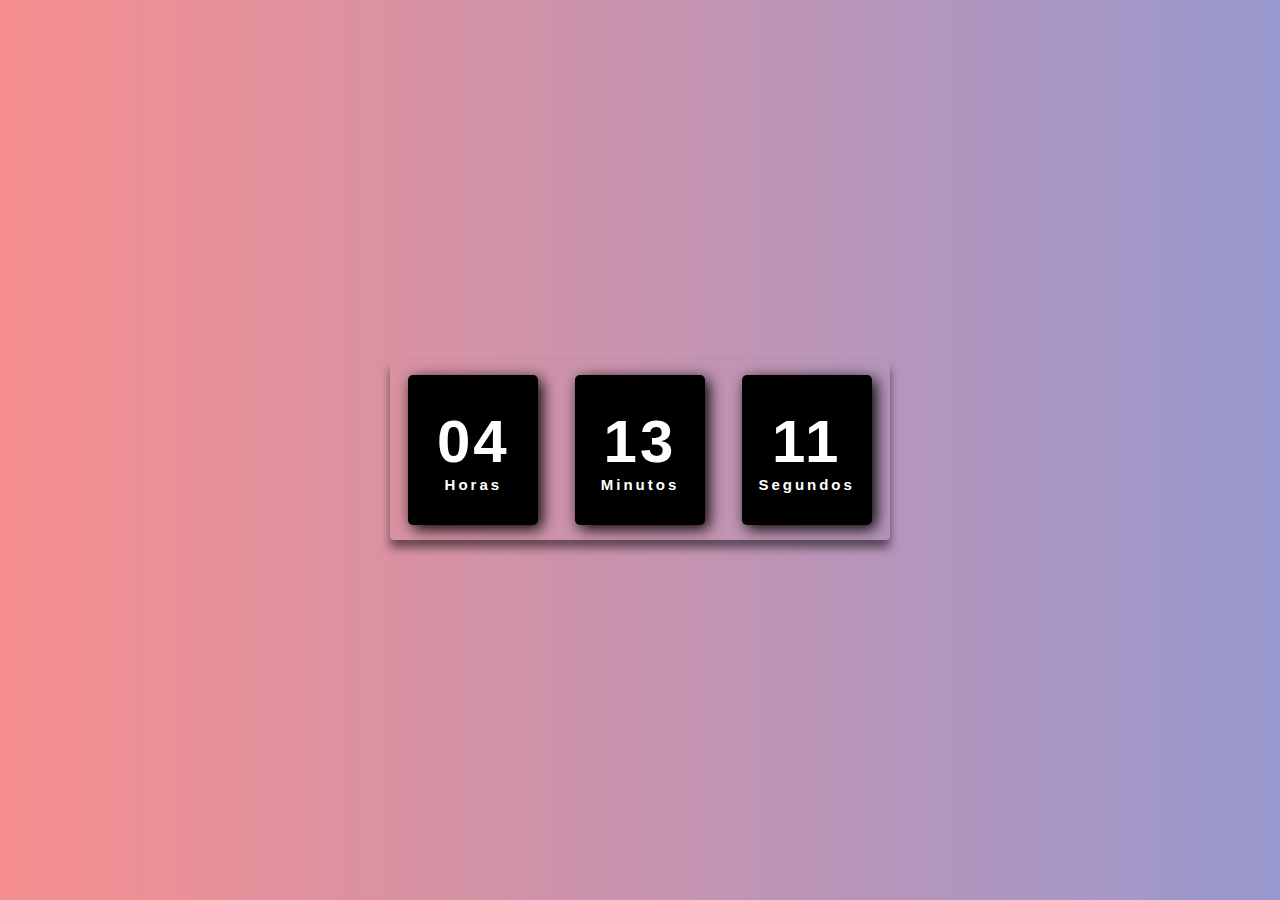
<file: assets/index.html>
<!DOCTYPE html>
<html lang="pt-br">
<head>
    <meta charset="UTF-8">
    <meta name="viewport" content="width=device-width, initial-scale=1.0">
    <title>Relógio Digital</title>
    <link rel="stylesheet" href="style.css">
</head>
<body>
    <div id="relogio" class="relogio">
        <div>
            <span id="horas"></span>
            <span class="num">Horas</span>
        </div>

        <div>
            <span id="minutos"></span>
            <span class="num">Minutos</span>
        </div>

        <div>
            <span id="segundos"></span>
            <span class="num">Segundos</span>
        </div>   
    </div>
    <script src="home.js"></script>
</body>
</html>
</file>
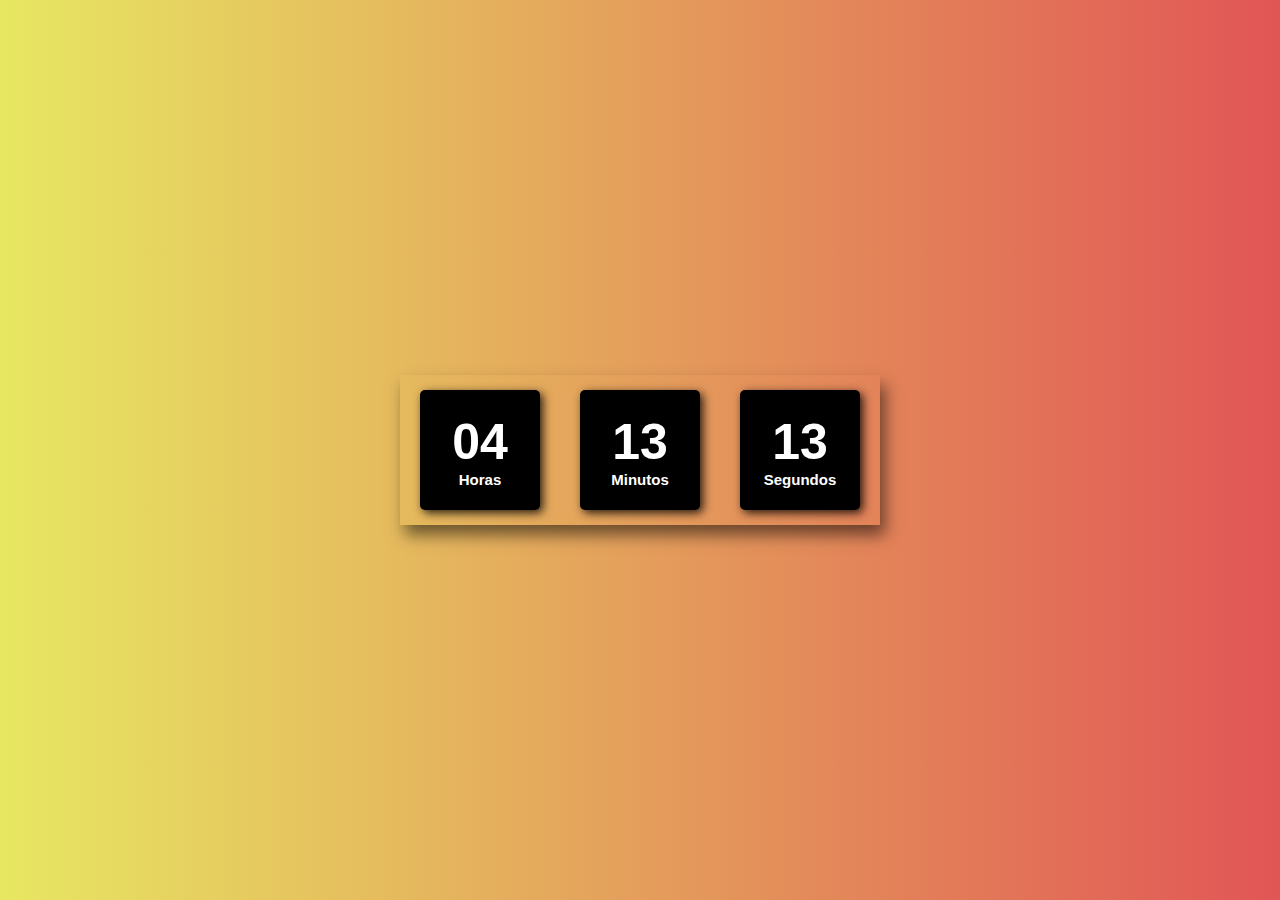
<file: assets/teste/teste.html>
<!DOCTYPE html>
<html lang="pt-br">
<head>
    <meta charset="UTF-8">
    <meta name="viewport" content="width=device-width, initial-scale=1.0">
    <title>Document</title>
    <link rel="stylesheet" href="teste.css">
</head>
<body>
    <section class="relogio">
        <div>
            <span id="horas"></span>
            <span class="num">Horas</span>
        </div>

        <div>
            <span id="minutos"></span>
            <span class="num">Minutos</span>
        </div>

        <div>
            <span id="segundos"></span>
            <span class="num">Segundos</span>
        </div>
    </section>
    <script src="teste.js"></script>
</body>
</html>
</file>
<file: assets/style.css>
*{
    margin: 0;
    padding: 0;
    font-family: sans-serif;
}

body{
    background: linear-gradient(to right, rgba(243, 96, 96, 0.705),rgba(112, 112, 187, 0.719));
    height: 100vh;
    display: flex;
    justify-content: center;
    align-items: center;
}
.relogio{
    display: flex;
    align-items: center;
    justify-content: space-around;
    background: transparent;
    box-shadow: 0px 8px 10px rgba(0, 0, 0, 0.5);
    height: 180px;
    width: 500px;
    border-radius: 4px;
}
.relogio div{
    height: 150px;
    width: 130px;
    border-radius: 5px;
    display: flex;
    flex-direction: column;
    align-items: center;
    justify-content: center;
    font-size: 60px;
    color: #FFF;
    background-color: black;
    box-shadow: 4px 4px 15px black;
    letter-spacing: 3px;
    font-weight: bold;
}
.num{
    font-size: 15px;
    
}
</file>
<file: assets/teste/teste.css>
*{
    margin: 0 auto;
    padding: 0;
    font-family: sans-serif;
}
body{
    height: 100vh;
    width: 100%;
    background: linear-gradient(to right, rgba(223, 223, 44, 0.747), rgba(211, 5, 5, 0.678));
    display: flex;
    justify-content: center;
    align-items: center;
}
.relogio{
    display: flex;
    align-items: center;
    justify-content: space-around;
    width: 480px;
    height: 150px;
    background: transparent;
    box-shadow: 5px 10px 15px rgba(0, 0, 0, 0.527);
    font-size: 50px;
    font-weight: bold;
}
div{
    display: flex;
    width: 120px;
    height: 120px;
    justify-content: center;
    flex-direction: column;
    align-items: center;
    background-color: black;
    color: #fff;
    border-radius: 5px;
    box-shadow: 3px 3px 10px rgba(0, 0, 0, 0.836);
}
.num{
    font-size: 15px;
}
</file>
